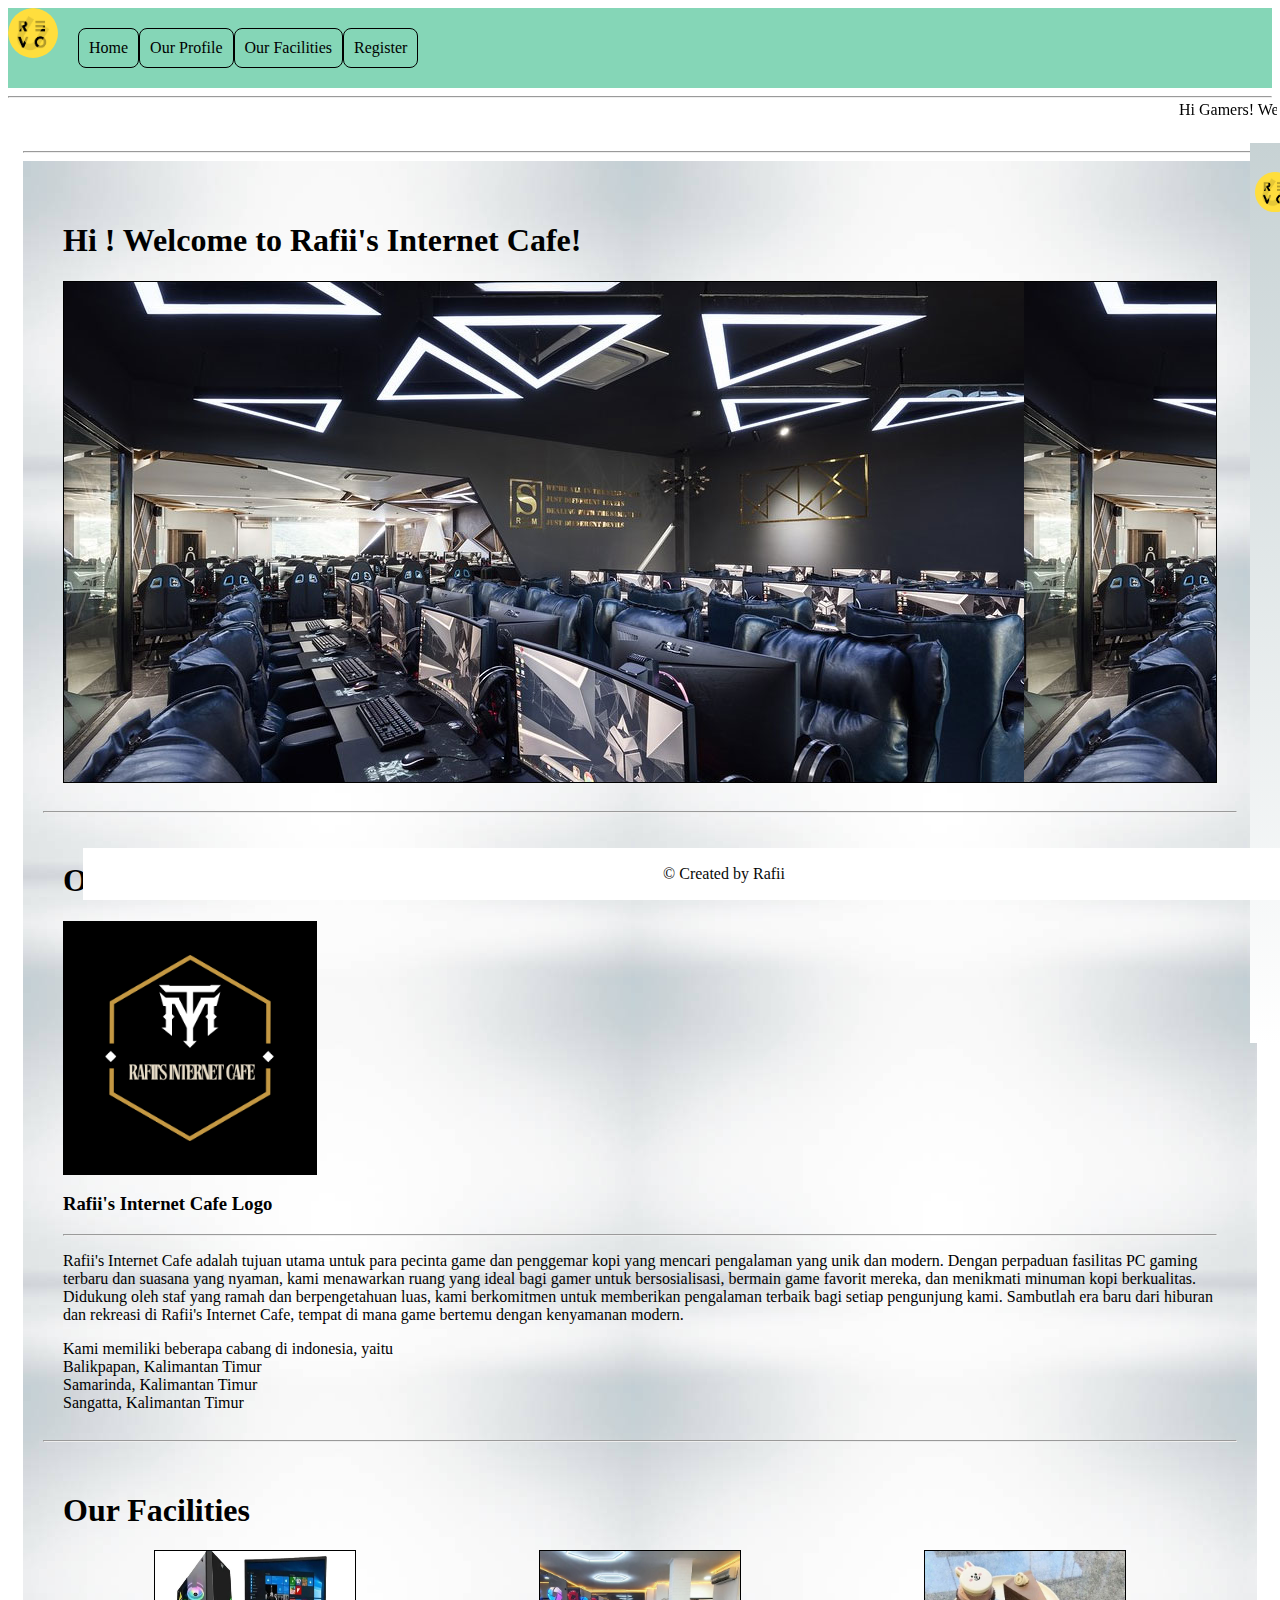
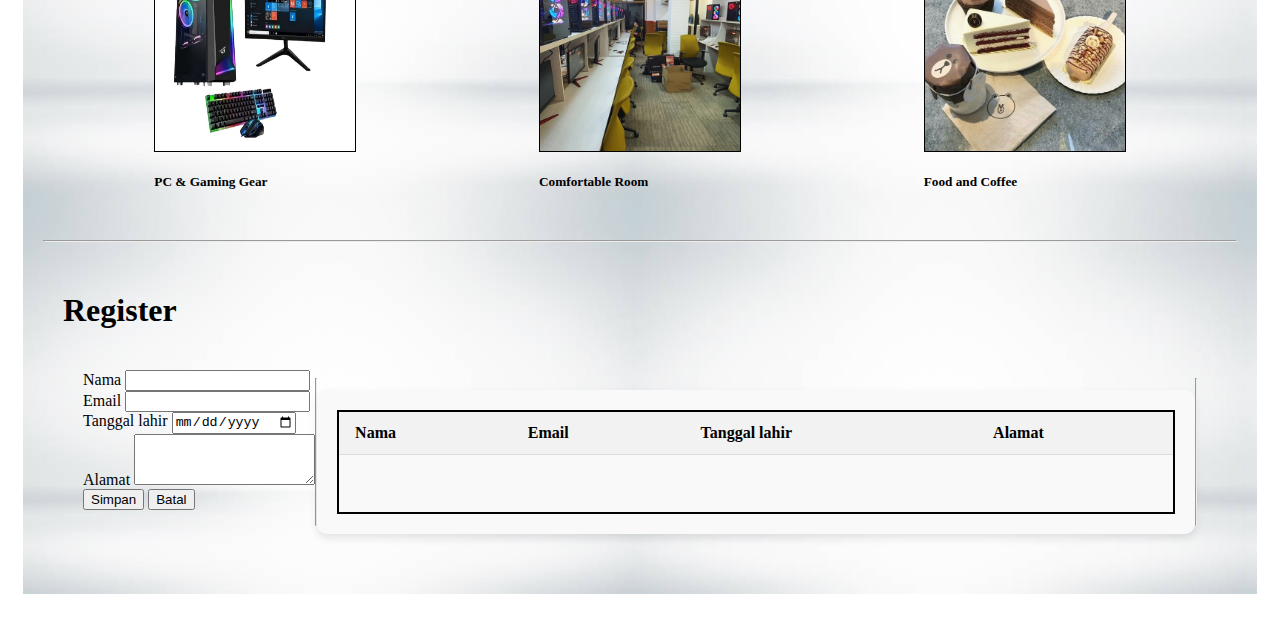
<file: index.html>
<!doctype html>
<html lang="en">



<head>
  <!-- Required meta tags -->
  <meta charset="utf-8">
  <meta name="viewport" content="width=device-width, initial-scale=1, shrink-to-fit=no">
  <title>Rafii's Portofolio</title>
  <link rel="stylesheet" href="css/styles.css">

</head>

<body>
    
    <nav>
        <div class="logo-icon">
            

        </div> 

        <section>
            <a class="nav-item" href="#home">Home</a>
            <a class="nav-item" href="#profile">Our Profile</a>    
            <a class="nav-item" href="#facilities">Our Facilities</a>
            <a class="nav-item" href="#message-us">Register</a>
        </section>
    </nav>

    <hr>
    
    <div class="row" style="margin:-5px;">
        <div class="col indigo shadow text-white fs-12 p-05 text-tiny">
          <marquee direction="" onmouseover="this.stop();" onmouseout="this.start();" scrollamount="10">Hi Gamers! Welcome to Rafii's Internet Cafe Website, <i>The best way to get gaming experience</i>
          </marquee>
        </div>

        

    <section>
        <aside>
            <h2><a></a></h2>
            <ul style="padding: 0; margin: 0; list-style: none;">
                <li>
                    <a href="https://revou.co/" target="_blank">
                        <img src="assets/revou.png" style="width: 100%; max-width: 150%; border-radius: 0; margin-bottom: 0;">
                    </a>
                </li>

            </ul>
        </aside>

        <hr>
    
    <section class="section-container">
        <!--Home-->
        
        <section id="home">
            <header>
                <h1>Hi <span id="name"></span>! Welcome to Rafii's Internet Cafe!</h1>
                
                
            </header>
            
            <article>
                

                <div class="banner-container">
                    

                    
                    <div class="">

                    </div>
                    
                    

                </div>

            </article>

        </section>
        

        <hr>

        <section id="profile">
            <header>
                <h1>Our Profile</h1>
            </header>

            <article class="profile-list">
            <div>
                <div style="width: 250px; height: 250px; border: 2px solid black;">
                <img style="width:250px; height:250px" 
                
                src="assets/Logocafe.png">
                </div>
                <h3>Rafii's Internet Cafe Logo</h3>

                <hr>

                <p>Rafii's Internet Cafe adalah tujuan utama untuk para pecinta game dan penggemar kopi yang mencari pengalaman yang unik dan modern. Dengan perpaduan fasilitas PC gaming terbaru dan suasana yang nyaman, kami menawarkan ruang yang ideal bagi gamer untuk bersosialisasi, bermain game favorit mereka, dan menikmati minuman kopi berkualitas. Didukung oleh staf yang ramah dan berpengetahuan luas, kami berkomitmen untuk memberikan pengalaman terbaik bagi setiap pengunjung kami. Sambutlah era baru dari hiburan dan rekreasi di Rafii's Internet Cafe, tempat di mana game bertemu dengan kenyamanan modern.</p>

                <tr>
                        Kami memiliki beberapa cabang di indonesia, yaitu
                        <br>
                        Balikpapan, Kalimantan Timur
                        <br>
                        Samarinda, Kalimantan Timur
                        <br>
                        Sangatta, Kalimantan Timur
                    </tr>

                    <br>


            </div>

        </section>

        <hr>


        <!-- Our Facilities-->
<section id="facilities">
    <header>
        <h1>Our Facilities</h1>
    </header>

    <article class="facility-list">
        <div>    
            <div style="width: 200px; height: 200px; border: 1px solid black;">
                <img style="width:200px; height:200px" 
                
               
                src="assets/pc.jpg">
            </div>
            <h5>PC & Gaming Gear</h5> 
        </div>

        <div>
            <div style="width: 200px; height: 200px; border: 1px solid black; ">
                <img style="width:200px; height:200px" 
                
               
                src="assets/room.jpg">
            </div>
            <h5>Comfortable Room</h5>
        </div> 

        <div>
            <div style="width: 200px; height: 200px; border: 1px solid black; ">
                <img style="width:200px; height:200px" 
                
               
                src="assets/cafe.jpg">
            </div>
            <h5>Food and Coffee</h5> 
        </div>
    </article>
</section>



        <hr>
        
        <!-- Message Us -->
        <section id="message-us">
            <header>
                <h1>Register</h1>
            </header>

            <section class="message-us-section">


  <form name="datapribadi" method="" action="">

    <label for="input-nama">Nama</label>
    <input type="text" class="form-control" name="nama" id="input-nama">
    <br />
    <label for="input-email">Email</label>
    <input type="email" class="form-control" name="email" id="input-email">
    <br />

    <label for="select-date">Tanggal lahir</label>
    <input type="date" name="Tanggal-Lahir" id="select-date">
    
    <br />


    <label for="text-alamat">Alamat</label>
    <textarea class="form-control mb-3" name="alamat" id="text-alamat" rows="3"></textarea>
    <br />

    <button type="button" onClick='inputdata()' class="btn btn-success">Simpan</button>
    <button type="reset" class="btn btn-warning">Batal</button>
    <br />

  </form>

  <hr>


  <script>
   
    function inputdata() {
    
      var n = document.forms['datapribadi']['nama'].value;
      var e = document.forms['datapribadi']['email'].value;
      var p = document.forms['datapribadi']['Tanggal-Lahir'].value;
      var a = document.forms['datapribadi']['alamat'].value;
      
      var tabel = document.getElementById("databel");
      
      var baris = tabel.insertRow(1);
      
      var kol1 = baris.insertCell(0);
      var kol2 = baris.insertCell(1);
      var kol3 = baris.insertCell(2);
      var kol4 = baris.insertCell(3);
      
      kol1.innerHTML = n;
      kol2.innerHTML = e;
      kol3.innerHTML = p;
      kol4.innerHTML = a;
    }
  </script>

  <section class="result-container">
        <div class="form-result">

            <table class="table" id="databel">
            
                <thead>
                  <tr>
                    <th scope="col">Nama</th>
                    <th scope="col">Email</th>
                    <th scope="col">Tanggal lahir </th>
                    <th scope="col">Alamat</th>
                  </tr>
                </thead>
              </table>

</div>
</section>


<br />

<hr >


<footer>
    <p>&copy; Created by Rafii </p>
</footer>

<script src="script.js"></script>
</body>


</html>
</file>
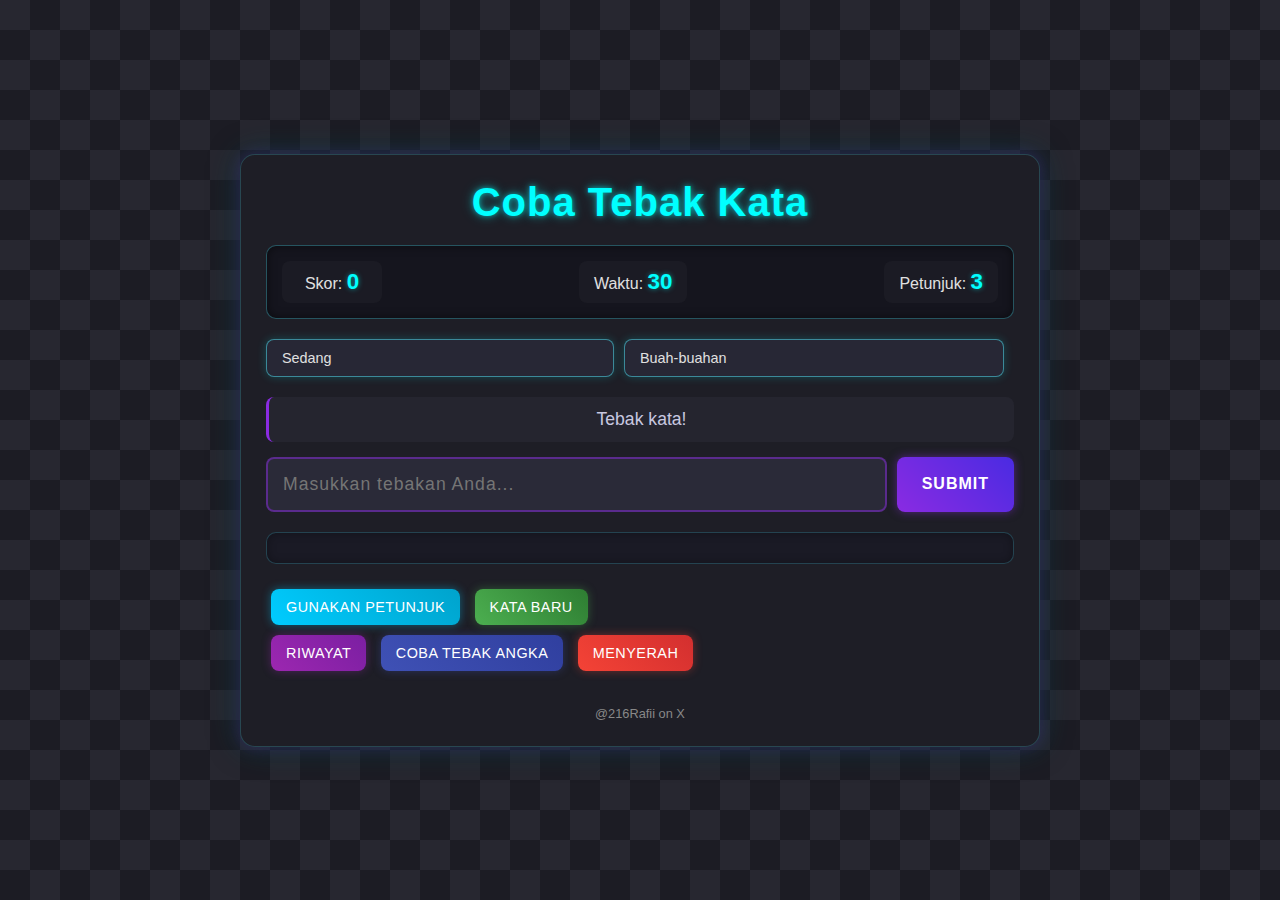
<file: game.html>
<!DOCTYPE html>
<html lang="id">
<head>
    <meta charset="UTF-8">
    <meta name="viewport" content="width=device-width, initial-scale=1.0">
    <title>Coba Tebak</title>
    <link rel="stylesheet" href="style.css">
</head>
<body>
    <div class="container">
        <h1 id="gameTitle">Coba Tebak Kata</h1>
        
        <div class="stats">
            <div class="stat">
                Skor: <span id="score">0</span>
            </div>
            <div class="stat">
                Waktu: <span id="timer">30</span>
            </div>
            <div class="stat">
                Petunjuk: <span id="hintCount">3</span>
            </div>
        </div>
        
        <div class="game-settings">
            <select id="difficulty">
                <option value="easy">Mudah</option>
                <option value="medium" selected>Sedang</option>
                <option value="hard">Sulit</option>
                <option value="random">Random</option>
            </select>
            
            <select id="category">
                <option value="fruits">Buah-buahan</option>
                <option value="animals">Hewan</option>
                <option value="places">Tempat</option>
            </select>
        </div>
        
        <div class="game-container">
            <p id="hint">Tebak kata!</p>
            
            <div class="input-container">
                <input type="text" id="guess" maxlength="" placeholder="Masukkan tebakan Anda...">
                <button id="submit">Submit</button>
            </div>
            
            <div id="result"></div>
            
            <div class="game-controls">
                <div>
                    <button id="clueButton">Gunakan Petunjuk</button>
                    <button id="spinButton" style="display: none;">Putar</button>
                    <button id="newWord">Kata Baru</button>
                </div>
                <div>
                    <button id="history">Riwayat</button>
                    <button id="switchGame">Coba Tebak Angka</button>
                    <button id="giveup">Menyerah</button>
                    <button id="reset" style="display: none;">Mulai Baru</button>
                </div>
            </div>
        </div>
        
        <div style="text-align: center; margin-top: 30px; color: #888; font-size: 0.8rem;">
            @216Rafii on X
        </div>
    </div>
    
    <script src="script.js"></script>
</body>
</html>
</file>
<file: css/styles.css>
/* Ini Css   */


nav {
    display: flex;
    justify-content: space-between; 
    background-color:rgba(206, 220, 221, 0.695);
}

nav>section{
    display: flex;
    align-items: center;
}
.logo-icon {
    height: 50px;
    width: 50px;
    border-radius: 50%;
    background-image: url('../assets/revou.png');
    background-size: cover;
    background-repeat: no-repeat;
}


.nav-item {
    border: 1px solid black;
    padding: 10px;
    border-radius: 8px;
    color: black;
    text-decoration:solid;
}

.banner-container    {
    font-family:Georgia, 'Times New Roman', Times, serif;
    background-image: url('../assets/warnet1.jpg');
    height: 500px;
    border: 1px solid black;
}


.facility-list {
    display: flex;  
    justify-content: space-around;
    background-image: url();
}

.form-result {
    height: 100px;
    
    border: 2px solid black;
}

.message-us-section {
    display: flex;
}

.result-container {
    background-color: #f9f9f9;
    padding: 20px;
    border-radius: 10px;
    box-shadow: 0 4px 8px rgba(0, 0, 0, 0.1);
    margin-top: 20px;
}

.table {
    width: 100%;
    border-collapse: collapse;
}

.table th,
.table td {
    padding: 12px 16px;
    text-align: left;
    border-bottom: 1px solid #ddd;
}

.table th {
    background-color: #f2f2f2;
}

.table th:first-child,
.table td:first-child {
    border-left: none;
}

.table th:last-child,
.table td:last-child {
    border-right: none;
}


.table tbody tr:hover {
    background-color: #f5f5f5;
}


@media screen and (max-width: 600px) {
    .table th,
    .table td {
        padding: 8px 12px;
    }
}

.section-container {
    background-image: url("../assets/background.jpg");
}


nav {
    background-color: #85D6B7;
    overflow: hidden;

}

nav a {
    float: left;
    display: block;
    color: #f2f2f2;
    text-align: center;
    padding: 14px 16px;
    text-decoration: none;
    transition: background-color 0.4s ; 
}

nav a:hover {
    background-color: #ddd;
    color: black;
}

nav a.active{
    background-color: #ddd;
    color: black;
}

section {
    padding: 20px;
    flex: 1;
    padding: 20px;
}

aside {
    width: 30px;
    background: linear-gradient(to bottom, #c7d2d4, #fff); 
    color: #000000;
    padding: 10px;
    position: fixed; 
    height: 100%;
    right: 0;
    box-sizing: border-box; 
    transition: width 0.5s; 
}

aside:hover {
width: 80px; 
}

h2 {
margin-top: 0; 
}

ul {
list-style: none;
padding: 0;
margin: 0;
}

ul li a {
color: #000000;
text-decoration: none;
padding: 10px;
display: block;
margin-right: 3px;
}

ul li a:hover {
background-color: #555;
}

div.content {
    margin-left: 20px; 
}

footer {
    background-color: #ffffff;
    color: #070707;
    text-align: center;
    padding: 1px;
    position:fixed;
    bottom: 0;
    width: 100%;
    height: 1;
}
aside a {
    overflow: hidden;
    display: block;
    transition: transform 0.4s;
    transition: margin 0.8s; 
}

aside a img {
    width: 50%;
    max-width:70%;
    height:fit-content;
    border-radius: 50px;
    margin-bottom: 0;
    box-sizing: border-box;
    transform: scale(1); 
    transition: transform 0.4s; 
}

aside a:hover img {
    transform: scale(1.6); 
}

aside:not(:hover) a {
    transform: scale(4);
    width: 100%;
    max-width: 100%;
}
</file>
<file: style.css>
/* CSS Reset dan Font */
* {
    margin: 0;
    padding: 0;
    box-sizing: border-box;
    font-family: 'Poppins', 'Segoe UI', Tahoma, Geneva, Verdana, sans-serif;
}

/* Background dan Layout Utama */
body {
    background-color: #272730;
    color: #e0e0e0;
    min-height: 100vh;
    display: flex;
    justify-content: center;
    align-items: center;
    padding: 20px;
    background-image: linear-gradient(45deg, #1c1c24 25%, transparent 25%, transparent 75%, #1c1c24 75%),
                      linear-gradient(45deg, #1c1c24 25%, transparent 25%, transparent 75%, #1c1c24 75%);
    background-size: 60px 60px;
    background-position: 0 0, 30px 30px;
}

.container {
    width: 100%;
    max-width: 800px;
    background-color: #1e1e26;
    padding: 25px;
    border-radius: 15px;
    box-shadow: 0 0 30px rgba(0, 0, 0, 0.5), 
                0 0 15px rgba(138, 43, 226, 0.3),
                0 0 30px rgba(0, 255, 255, 0.2);
    position: relative;
    overflow: hidden;
    border: 1px solid rgba(79, 236, 253, 0.2);
}

/* Efek Border Neon */
.container::before {
    content: '';
    position: absolute;
    top: -2px;
    left: -2px;
    right: -2px;
    bottom: -2px;
    background: linear-gradient(45deg, #00ffff, transparent, #8a2be2, transparent, #00ffff);
    z-index: -1;
    background-size: 400%;
    animation: borderGlow 15s linear infinite;
    opacity: 0.5;
    border-radius: 16px;
}

@keyframes borderGlow {
    0% { background-position: 0 0; }
    50% { background-position: 400% 0; }
    100% { background-position: 0 0; }
}

/* Header dan Judul */
h1 {
    color: #00ffff;
    text-align: center;
    margin-bottom: 20px;
    font-size: 2.5rem;
    text-shadow: 0 0 5px rgba(0, 255, 255, 0.5),
                 0 0 10px rgba(0, 255, 255, 0.3),
                 0 0 15px rgba(0, 255, 255, 0.2);
    font-weight: 600;
    letter-spacing: 1px;
}

/* Status Bar */
.stats {
    display: flex;
    justify-content: space-between;
    margin-bottom: 20px;
    padding: 15px;
    background-color: #15151e;
    border-radius: 10px;
    box-shadow: inset 0 0 10px rgba(0, 0, 0, 0.5);
    border: 1px solid rgba(79, 236, 253, 0.3);
}

.stat {
    text-align: center;
    position: relative;
    padding: 8px 15px;
    border-radius: 8px;
    min-width: 100px;
    background: rgba(30, 30, 38, 0.7);
}

.stat-label {
    font-size: 0.9rem;
    color: #8a8aaa;
    margin-bottom: 5px;
}

.stat span {
    font-weight: bold;
    font-size: 1.4rem;
    color: #00ffff;
    text-shadow: 0 0 5px rgba(0, 255, 255, 0.5);
}

/* Pengaturan Game */
.game-settings {
    display: flex;
    justify-content: space-between;
    margin-bottom: 20px;
}

select {
    padding: 10px 15px;
    border-radius: 8px;
    border: 1px solid rgba(79, 236, 253, 0.5);
    background-color: #272735;
    color: #e0e0e0;
    font-size: 0.9rem;
    appearance: none;
    cursor: pointer;
    transition: all 0.3s ease;
    flex-grow: 1;
    margin-right: 10px;
    box-shadow: 0 0 10px rgba(0, 255, 255, 0.2);
}

select:focus {
    outline: none;
    border-color: #00ffff;
    box-shadow: 0 0 15px rgba(0, 255, 255, 0.5);
}

select:hover {
    background-color: #2d2d40;
}

/* Custom Select Arrow */
.select-wrapper {
    position: relative;
    flex-grow: 1;
    margin-right: 10px;
}

.select-wrapper::after {
    content: '⯆';
    font-size: 1rem;
    color: #00ffff;
    position: absolute;
    right: 15px;
    top: 50%;
    transform: translateY(-50%);
    pointer-events: none;
}

/* Petunjuk Game */
#hint {
    color: #c8c8e0;
    text-align: center;
    margin-bottom: 15px;
    font-size: 1.1rem;
    background-color: #25252f;
    padding: 12px;
    border-radius: 8px;
    border-left: 3px solid #8a2be2;
}

/* Container Input */
.input-container {
    display: flex;
    margin-bottom: 20px;
}

input[type="text"] {
    flex: 1;
    padding: 15px;
    border: 2px solid rgba(138, 43, 226, 0.5);
    border-radius: 8px;
    font-size: 1.1rem;
    background-color: #2a2a38;
    color: #ffffff;
    letter-spacing: 1px;
    transition: all 0.3s ease;
}

input[type="text"]:focus {
    outline: none;
    border-color: #8a2be2;
    box-shadow: 0 0 15px rgba(138, 43, 226, 0.6);
    background-color: #32323f;
}

/* Tombol Submit dengan Efek Neon */
button#submit {
    background: linear-gradient(45deg, #8a2be2, #4a2be2);
    color: white;
    border: none;
    padding: 15px 25px;
    border-radius: 8px;
    cursor: pointer;
    margin-left: 10px;
    font-size: 1rem;
    font-weight: 600;
    transition: all 0.3s ease;
    box-shadow: 0 0 10px rgba(138, 43, 226, 0.5);
    letter-spacing: 1px;
    text-transform: uppercase;
}

button#submit:hover {
    background: linear-gradient(45deg, #9a3bf2, #5a3bf2);
    box-shadow: 0 0 20px rgba(138, 43, 226, 0.8);
    transform: translateY(-2px);
}

button#submit:active {
    transform: translateY(1px);
}

/* Area Hasil */
#result {
    margin-top: 20px;
    padding: 15px;
    border-radius: 10px;
    max-height: 300px;
    overflow-y: auto;
    background-color: #1a1a25;
    border: 1px solid rgba(79, 236, 253, 0.2);
    box-shadow: inset 0 0 10px rgba(0, 0, 0, 0.3);
    scrollbar-width: thin;
    scrollbar-color: #8a2be2 #1a1a25;
}

#result::-webkit-scrollbar {
    width: 8px;
}

#result::-webkit-scrollbar-track {
    background: #1a1a25;
    border-radius: 10px;
}

#result::-webkit-scrollbar-thumb {
    background-color: #8a2be2;
    border-radius: 10px;
}

#result p {
    margin-bottom: 10px;
    padding: 10px;
    border-radius: 6px;
    background-color: rgba(30, 30, 40, 0.6);
    border-left: 3px solid #4f4f60;
}

/* Kotak Tebakan Kata */
.word-guess-box {
    display: flex;
    justify-content: center;
    margin: 15px 0;
}

.letter-box {
    width: 50px;
    height: 50px;
    margin: 0 5px;
    font-size: 1.5rem;
    font-weight: bold;
    display: flex;
    justify-content: center;
    align-items: center;
    border-radius: 8px;
    text-transform: uppercase;
    transition: all 0.3s ease;
    border: 2px solid rgba(79, 236, 253, 0.3);
    background-color: #2a2a38;
}

/* Warna Status Tebakan */
.success {
    color: #00ffdd;
    font-weight: bold;
    text-shadow: 0 0 5px rgba(0, 255, 221, 0.5);
}

.wrong {
    color: #ff4f4f;
    position: relative;
}

.wrong::after {
    content: '';
    position: absolute;
    left: 0;
    top: 50%;
    width: 100%;
    height: 2px;
    background-color: rgba(255, 79, 79, 0.7);
    transform: rotate(-5deg);
}

.partial {
    color: #ffcc00;
    font-weight: bold;
    text-shadow: 0 0 5px rgba(255, 204, 0, 0.5);
}

.correct {
    color: #2eff87;
    font-weight: bold;
    text-shadow: 0 0 5px rgba(46, 255, 135, 0.5);
}

/* Kotak Huruf dengan Status */
.letter-box.correct {
    background-color: rgba(46, 255, 135, 0.2);
    border-color: #2eff87;
    box-shadow: 0 0 10px rgba(46, 255, 135, 0.5);
}

.letter-box.partial {
    background-color: rgba(255, 204, 0, 0.2);
    border-color: #ffcc00;
    box-shadow: 0 0 10px rgba(255, 204, 0, 0.5);
}

.letter-box.wrong {
    background-color: rgba(255, 79, 79, 0.1);
    border-color: rgba(255, 79, 79, 0.5);
}

/* Tombol Kontrol Game */
.game-controls {
    display: flex;
    justify-content: space-between;
    margin-top: 20px;
    flex-wrap: wrap;
}

.game-controls button {
    padding: 10px 15px;
    border-radius: 8px;
    border: none;
    cursor: pointer;
    margin: 5px;
    font-size: 0.9rem;
    transition: all 0.3s ease;
    font-weight: 500;
    text-transform: uppercase;
    letter-spacing: 0.5px;
}

button#clueButton {
    background: linear-gradient(45deg, #00ccff, #00a3cc);
    color: white;
    box-shadow: 0 0 10px rgba(0, 204, 255, 0.4);
}

button#clueButton:hover {
    background: linear-gradient(45deg, #00dcff, #00b3dc);
    box-shadow: 0 0 15px rgba(0, 204, 255, 0.6);
    transform: translateY(-2px);
}

button#spinButton {
    background: linear-gradient(45deg, #ff7700, #ff5500);
    color: white;
    box-shadow: 0 0 10px rgba(255, 119, 0, 0.4);
}

button#spinButton:hover {
    background: linear-gradient(45deg, #ff8800, #ff6600);
    box-shadow: 0 0 15px rgba(255, 119, 0, 0.6);
    transform: translateY(-2px);
}

button#newWord {
    background: linear-gradient(45deg, #4caf50, #2e7d32);
    color: white;
    box-shadow: 0 0 10px rgba(76, 175, 80, 0.4);
}

button#newWord:hover {
    background: linear-gradient(45deg, #5cbf60, #3e8d42);
    box-shadow: 0 0 15px rgba(76, 175, 80, 0.6);
    transform: translateY(-2px);
}

button#history {
    background: linear-gradient(45deg, #9c27b0, #7b1fa2);
    color: white;
    box-shadow: 0 0 10px rgba(156, 39, 176, 0.4);
}

button#history:hover {
    background: linear-gradient(45deg, #ac37c0, #8b2fb2);
    box-shadow: 0 0 15px rgba(156, 39, 176, 0.6);
    transform: translateY(-2px);
}

button#switchGame {
    background: linear-gradient(45deg, #3f51b5, #303f9f);
    color: white;
    box-shadow: 0 0 10px rgba(63, 81, 181, 0.4);
}

button#switchGame:hover {
    background: linear-gradient(45deg, #4f61c5, #4050af);
    box-shadow: 0 0 15px rgba(63, 81, 181, 0.6);
    transform: translateY(-2px);
}

button#giveup {
    background: linear-gradient(45deg, #f44336, #d32f2f);
    color: white;
    box-shadow: 0 0 10px rgba(244, 67, 54, 0.4);
}

button#giveup:hover {
    background: linear-gradient(45deg, #ff5346, #e33f3f);
    box-shadow: 0 0 15px rgba(244, 67, 54, 0.6);
    transform: translateY(-2px);
}

button#reset {
    background: linear-gradient(45deg, #ffc107, #ff9800);
    color: white;
    box-shadow: 0 0 10px rgba(255, 193, 7, 0.4);
}

button#reset:hover {
    background: linear-gradient(45deg, #ffd117, #ff9800);
    box-shadow: 0 0 15px rgba(255, 193, 7, 0.6);
    transform: translateY(-2px);
}

/* Status Timer */
.danger {
    color: #ff4f4f !important;
    animation: pulse 1s infinite;
}

.warning {
    color: #ffcc00 !important;
}

@keyframes pulse {
    0% { text-shadow: 0 0 5px rgba(255, 79, 79, 0.5); }
    50% { text-shadow: 0 0 15px rgba(255, 79, 79, 0.8); }
    100% { text-shadow: 0 0 5px rgba(255, 79, 79, 0.5); }
}

/* Pesan Alert */
.alert {
    position: fixed;
    top: 20px;
    right: 20px;
    padding: 15px 25px;
    border-radius: 8px;
    color: white;
    z-index: 100;
    box-shadow: 0 5px 20px rgba(0, 0, 0, 0.3);
    animation: slideIn 0.3s ease, fadeOut 0.3s 2.7s ease forwards;
    border-left: 5px solid;
    max-width: 300px;
}

.alert.info {
    background-color: rgba(0, 150, 255, 0.9);
    border-left-color: #0077ff;
}

.alert.warning {
    background-color: rgba(255, 153, 0, 0.9);
    border-left-color: #ff7700;
}

.alert.success {
    background-color: rgba(0, 200, 83, 0.9);
    border-left-color: #00a844;
}

@keyframes slideIn {
    from { transform: translateX(100%); opacity: 0; }
    to { transform: translateX(0); opacity: 1; }
}

@keyframes fadeOut {
    from { opacity: 1; }
    to { opacity: 0; }
}

/* Modal Riwayat */
.modal {
    position: fixed;
    top: 0;
    left: 0;
    width: 100%;
    height: 100%;
    background-color: rgba(0, 0, 0, 0.8);
    display: flex;
    justify-content: center;
    align-items: center;
    z-index: 1000;
    animation: fadeIn 0.3s ease;
    backdrop-filter: blur(5px);
}

.modal-content {
    background-color: #1e1e26;
    padding: 25px;
    border-radius: 15px;
    max-width: 80%;
    max-height: 80%;
    overflow-y: auto;
    position: relative;
    box-shadow: 0 0 30px rgba(0, 0, 0, 0.5),
                0 0 15px rgba(138, 43, 226, 0.3);
    border: 1px solid rgba(79, 236, 253, 0.2);
    animation: scaleIn 0.3s ease;
}

@keyframes fadeIn {
    from { opacity: 0; }
    to { opacity: 1; }
}

@keyframes scaleIn {
    from { transform: scale(0.9); opacity: 0; }
    to { transform: scale(1); opacity: 1; }
}

.close {
    position: absolute;
    top: 15px;
    right: 15px;
    font-size: 30px;
    cursor: pointer;
    color: #c8c8e0;
    transition: all 0.3s ease;
    width: 30px;
    height: 30px;
    text-align: center;
    line-height: 30px;
    border-radius: 50%;
}

.close:hover {
    color: #ff4f4f;
    transform: scale(1.1);
}

/* Tabel Riwayat */
.modal-content h3 {
    color: #00ffff;
    margin-bottom: 20px;
    font-size: 1.5rem;
    text-align: center;
}

table {
    width: 100%;
    border-collapse: collapse;
    margin-top: 15px;
    border-radius: 8px;
    overflow: hidden;
}

th, td {
    border: 1px solid #32323f;
    padding: 12px;
    text-align: left;
}

th {
    background-color: #25252f;
    color: #00ffff;
    font-weight: 600;
    position: sticky;
    top: 0;
    box-shadow: 0 2px 4px rgba(0, 0, 0, 0.3);
}

tr:nth-child(even) {
    background-color: rgba(30, 30, 40, 0.6);
}

tr:hover {
    background-color: rgba(138, 43, 226, 0.1);
}

/* Tombol Clear History */
#clearHistory {
    background: linear-gradient(45deg, #f44336, #d32f2f);
    color: white;
    border: none;
    padding: 10px 20px;
    border-radius: 8px;
    cursor: pointer;
    margin-top: 20px;
    font-size: 0.9rem;
    display: block;
    margin-left: auto;
    transition: all 0.3s ease;
}

#clearHistory:hover {
    background: linear-gradient(45deg, #ff5346, #e33f3f);
    box-shadow: 0 0 15px rgba(244, 67, 54, 0.6);
    transform: translateY(-2px);
}

/* Grid Huruf untuk Tebak Kata */
.letter-grid {
    display: flex;
    flex-direction: column;
    align-items: center;
    margin: 20px 0;
    gap: 8px;
}

.letter-row {
    display: flex;
    gap: 8px;
}

.letter-cell {
    width: 50px;
    height: 50px;
    border: 2px solid rgba(79, 236, 253, 0.3);
    border-radius: 8px;
    display: flex;
    align-items: center;
    justify-content: center;
    font-size: 1.5rem;
    font-weight: bold;
    color: #e0e0e0;
    background-color: #2a2a38;
    text-transform: uppercase;
    transition: all 0.3s ease;
}

/* Animasi untuk Reveal Huruf */
@keyframes flipReveal {
    0% {
        transform: rotateX(0);
        background-color: #2a2a38;
    }
    50% {
        transform: rotateX(90deg);
    }
    100% {
        transform: rotateX(0);
    }
}

.letter-cell.reveal {
    animation: flipReveal 0.5s ease;
}

.letter-cell.correct {
    background-color: rgba(46, 255, 135, 0.2);
    border-color: #2eff87;
    box-shadow: 0 0 10px rgba(46, 255, 135, 0.3);
    color: #2eff87;
}

.letter-cell.partial {
    background-color: rgba(255, 204, 0, 0.2);
    border-color: #ffcc00;
    box-shadow: 0 0 10px rgba(255, 204, 0, 0.3);
    color: #ffcc00;
}

.letter-cell.wrong {
    background-color: rgba(255, 79, 79, 0.1);
    border-color: rgba(255, 79, 79, 0.5);
    color: #6f6f80;
}

/* Keyboard untuk Mobile */
.virtual-keyboard {
    display: none;  /* Default tersembunyi, tampilkan di mobile */
    flex-direction: column;
    gap: 5px;
    margin-top: 20px;
}

.keyboard-row {
    display: flex;
    justify-content: center;
    gap: 5px;
}

.key {
    width: 8vw;
    min-width: 30px;
    height: 45px;
    background-color: #32323f;
    border-radius: 6px;
    display: flex;
    align-items: center;
    justify-content: center;
    font-weight: bold;
    cursor: pointer;
    user-select: none;
    transition: all 0.2s ease;
}

.key:hover, .key:active {
    background-color: #42424f;
    transform: translateY(-2px);
}

.key.enter {
    width: 15vw;
    min-width: 60px;
    background: linear-gradient(45deg, #8a2be2, #4a2be2);
}

.key.backspace {
    width: 12vw;
    min-width: 50px;
    background-color: #444452;
}

/* Responsivitas */
@media (max-width: 768px) {
    body {
        padding: 10px;
        background-size: 40px 40px;
    }
    
    .container {
        padding: 15px;
    }
    
    h1 {
        font-size: 1.8rem;
    }
    
    .stats {
        flex-direction: row;
        flex-wrap: wrap;
        padding: 10px;
    }
    
    .stat {
        min-width: auto;
        flex: 1;
        margin: 5px;
        padding: 6px 10px;
    }
    
    .game-settings {
        flex-direction: column;
    }
    
    .select-wrapper {
        margin-right: 0;
        margin-bottom: 10px;
    }
    
    select {
        width: 100%;
    }
    
    input[type="text"] {
        padding: 12px;
    }
    
    .game-controls {
        flex-direction: column;
    }
    
    .game-controls > div {
        display: flex;
        flex-wrap: wrap;
        justify-content: center;
    }
    
    .letter-cell {
        width: 40px;
        height: 40px;
        font-size: 1.2rem;
    }
    
    /* Tampilkan keyboard virtual di mobile */
    .virtual-keyboard {
        display: flex;
    }
}

@media (max-width: 480px) {
    .container {
        padding: 12px;
    }
    
    h1 {
        font-size: 1.5rem;
    }
    
    #hint {
        font-size: 0.9rem;
    }
    
    .letter-cell {
        width: 35px;
        height: 35px;
        font-size: 1rem;
    }
    
    .stats {
        padding: 8px;
    }
    
    .stat {
        padding: 5px;
        font-size: 0.8rem;
    }
    
    .stat span {
        font-size: 1.1rem;
    }
}
</file>
